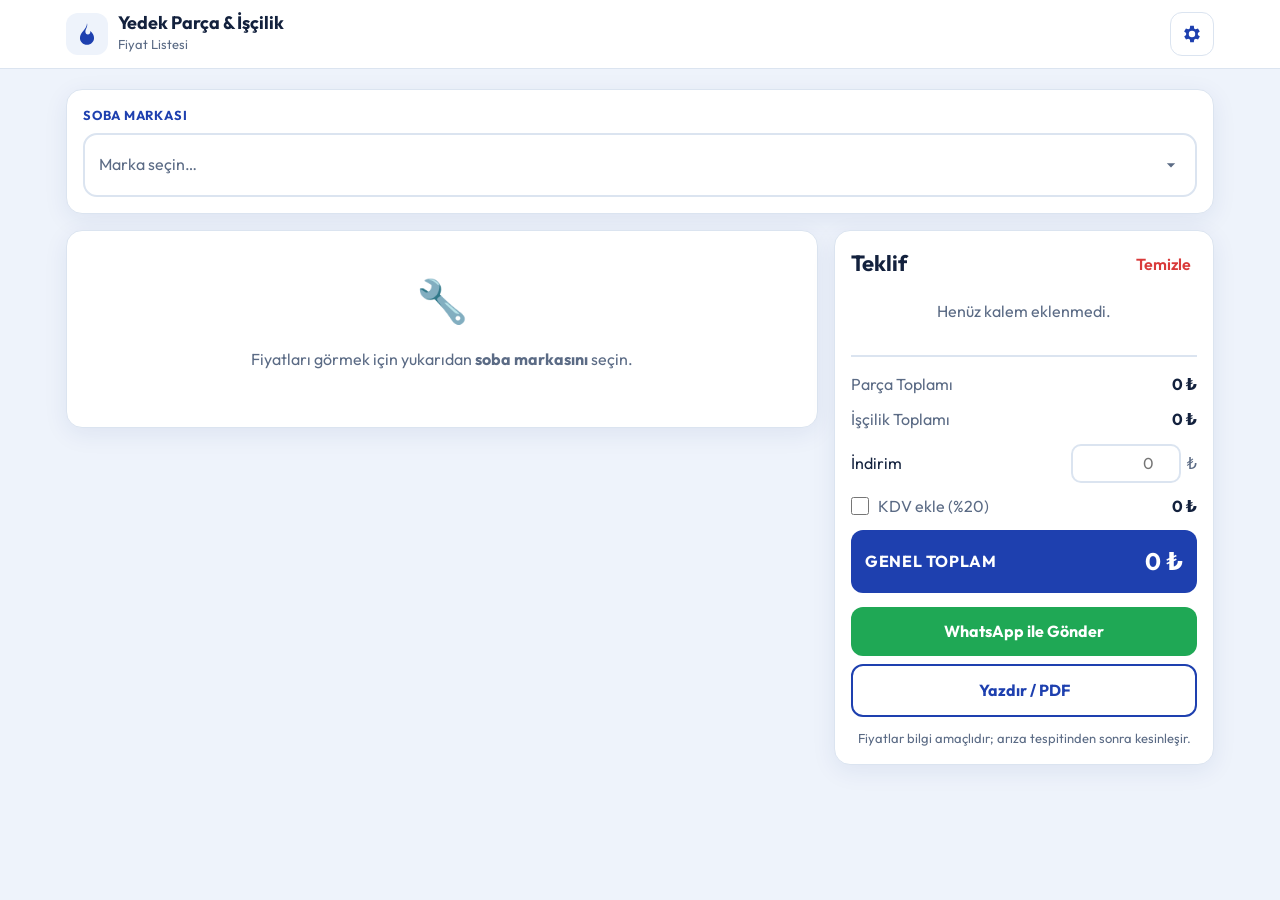
<file: soba-yedek-parca/index.html>
<!doctype html>
<html lang="tr">
<head>
  <meta charset="utf-8">
  <meta name="viewport" content="width=device-width, initial-scale=1">
  <title>Yedek Parça & İşçilik Fiyat Listesi | Doğalgaz Sobası Servisi</title>
  <meta name="description" content="Doğalgaz sobası yedek parça ve işçilik fiyat listesi. Markanızı seçin, parçaları ekleyin, toplam tutarı anında görün.">
  <meta name="robots" content="noindex">
  <link rel="preconnect" href="https://fonts.googleapis.com">
  <link rel="preconnect" href="https://fonts.gstatic.com" crossorigin>
  <link href="https://fonts.googleapis.com/css2?family=Outfit:wght@400;500;600;700;800&display=swap" rel="stylesheet">
  <link rel="stylesheet" href="assets/style.css?v=4">
</head>
<body>

<header class="top">
  <div class="wrap top-in">
    <div class="brand">
      <span class="flame" aria-hidden="true">
        <svg viewBox="0 0 24 24" width="26" height="26"><path fill="currentColor" d="M12 2c1 3.5-1.5 5.2-1.5 8 0 1.4 1 2.5 2.3 2.5 1.6 0 2.5-1.3 2.2-3.2 2.2 1.7 3.5 4 3.5 6.4C18.5 19.3 15.6 22 12 22s-6.5-2.7-6.5-6.3C5.5 10.2 12 7.5 12 2z"/></svg>
      </span>
      <div>
        <strong>Yedek Parça & İşçilik</strong>
        <small id="altBaslik">Fiyat Listesi</small>
      </div>
    </div>
    <div class="ust-sag">
      <a class="tel-btn" id="telBtn" href="#" hidden>📞 <span id="telTxt"></span></a>
      <button type="button" class="ayar-btn" id="ayarBtn" aria-label="Ayarlar ve fiyat düzenleme" title="Ayarlar / Fiyat düzenle">
        <svg viewBox="0 0 24 24" width="22" height="22"><path fill="currentColor" d="M19.4 13a7.5 7.5 0 0 0 0-2l2.1-1.6-2-3.5-2.5 1a7.3 7.3 0 0 0-1.7-1L15 3h-4l-.4 2.9a7.3 7.3 0 0 0-1.7 1l-2.5-1-2 3.5L6.6 11a7.5 7.5 0 0 0 0 2l-2.1 1.6 2 3.5 2.5-1a7.3 7.3 0 0 0 1.7 1L11 21h4l.4-2.9a7.3 7.3 0 0 0 1.7-1l2.5 1 2-3.5zM13 15.5A3.5 3.5 0 1 1 13 8.5a3.5 3.5 0 0 1 0 7z" transform="translate(-1 0)"/></svg>
      </button>
    </div>
  </div>
</header>

<main class="wrap">

  <!-- MARKA SEÇİMİ -->
  <section class="card marka-card">
    <label class="lbl" for="markaBtn">Soba Markası</label>

    <div class="mselect" id="mselect">
      <button type="button" class="mselect-btn" id="markaBtn" aria-haspopup="listbox" aria-expanded="false">
        <span class="mselect-val" id="markaVal"><span class="ph">Marka seçin…</span></span>
        <svg class="chev" viewBox="0 0 24 24" width="20" height="20"><path fill="currentColor" d="M7 10l5 5 5-5z"/></svg>
      </button>
      <ul class="mselect-list" id="markaList" role="listbox" hidden></ul>
    </div>

    <!-- yedek: gerçek select (form/erişilebilirlik için) -->
    <select id="markaSelect" class="sr-only" tabindex="-1" aria-hidden="true"></select>
  </section>

  <div class="grid">
    <!-- SOL: LİSTELER -->
    <div class="col-list">

      <div id="bosDurum" class="card bos">
        <div class="bos-ikon">🔧</div>
        <p>Fiyatları görmek için yukarıdan <b>soba markasını</b> seçin.</p>
      </div>

      <div id="listeAlan" hidden>
        <div class="tabs" role="tablist">
          <button class="tab active" data-tab="parca" role="tab">Yedek Parçalar</button>
          <button class="tab" data-tab="iscilik" role="tab">İşçilik</button>
        </div>

        <div class="arama">
          <input type="search" id="arama" placeholder="Parça / işçilik ara…" autocomplete="off">
        </div>

        <section id="tab-parca" class="tabpanel">
          <div class="secili-marka" id="seciliMarka"></div>
          <div id="parcaListe"></div>
        </section>

        <section id="tab-iscilik" class="tabpanel" hidden>
          <div id="iscilikListe"></div>
        </section>

        <details class="card ozel">
          <summary>+ Listede olmayan kalem ekle</summary>
          <form id="ozelForm" class="ozel-form">
            <input id="ozelAd" placeholder="Kalem adı (ör. Özel parça)" required>
            <input id="ozelFiyat" type="number" min="0" step="1" inputmode="numeric" placeholder="Fiyat ₺" required>
            <select id="ozelTur">
              <option value="parca">Parça</option>
              <option value="iscilik">İşçilik</option>
            </select>
            <button type="submit" class="btn">Ekle</button>
          </form>
        </details>
      </div>
    </div>

    <!-- SAĞ: SEPET / TEKLİF -->
    <aside class="col-sepet" id="sepetPanel">
      <div class="card sepet">
        <div class="sepet-bas">
          <h2>Teklif</h2>
          <button type="button" class="link-btn" id="temizle">Temizle</button>
        </div>
        <div class="sepet-marka" id="sepetMarka"></div>

        <div id="sepetBos" class="sepet-bos">Henüz kalem eklenmedi.</div>
        <div id="sepetIcerik"></div>

        <div class="toplamlar">
          <div class="satir"><span>Parça Toplamı</span><b id="tParca">0 ₺</b></div>
          <div class="satir"><span>İşçilik Toplamı</span><b id="tIscilik">0 ₺</b></div>
          <div class="satir indirim-satir">
            <label for="indirim">İndirim</label>
            <div class="indirim-in"><input type="number" id="indirim" min="0" step="1" inputmode="numeric" placeholder="0"><span>₺</span></div>
          </div>
          <label class="satir kdv">
            <span><input type="checkbox" id="kdv"> KDV ekle (%<span id="kdvOranTxt"></span>)</span>
            <b id="tKdv">0 ₺</b>
          </label>
          <div class="satir genel"><span>GENEL TOPLAM</span><b id="tGenel">0 ₺</b></div>
        </div>

        <div class="aksiyon">
          <button type="button" class="btn wa" id="waGonder">WhatsApp ile Gönder</button>
          <button type="button" class="btn ghost" id="yazdir">Yazdır / PDF</button>
        </div>
        <p class="not">Fiyatlar bilgi amaçlıdır; arıza tespitinden sonra kesinleşir.</p>
      </div>
    </aside>
  </div>
</main>

<!-- MOBİL ALT BAR -->
<div class="altbar" id="altbar">
  <div>
    <small><span id="abAdet">0</span> kalem</small>
    <strong id="abToplam">0 ₺</strong>
  </div>
  <button type="button" class="btn" id="abGor">Teklifi Gör</button>
</div>

<!-- YENİ MARKA EKLE -->
<div class="modal" id="markaModal" hidden>
  <form class="modal-kutu" id="markaForm" role="dialog" aria-modal="true" aria-labelledby="ymBaslik">
    <div class="modal-bas">
      <h2 id="ymBaslik">Yeni Marka Ekle</h2>
      <button type="button" class="kapat" data-kapat aria-label="Kapat">✕</button>
    </div>
    <label class="alan">Marka adı
      <input id="ymAd" required maxlength="40" placeholder="ör. Kumtel">
    </label>
    <label class="alan">Logo (isteğe bağlı)
      <div class="logo-sec">
        <div class="logo-onizleme" id="ymOnizleme">Logo yok</div>
        <input type="file" id="ymLogo" accept="image/*">
      </div>
    </label>
    <div class="alan-cift">
      <label class="alan">Yazı rengi
        <input type="color" id="ymRenk" value="#1e40af">
      </label>
      <label class="alan">Fiyat çarpanı
        <input type="number" id="ymCarpan" value="1" min="0.1" max="5" step="0.05" inputmode="decimal">
      </label>
    </div>
    <p class="ipucu">Çarpan 1 = baz fiyat, 1.10 = %10 pahalı, 0.95 = %5 ucuz. Marka bu telefona kaydedilir.</p>
    <div class="modal-alt">
      <button type="button" class="btn ghost" data-kapat>Vazgeç</button>
      <button type="submit" class="btn">Markayı Ekle</button>
    </div>
  </form>
</div>

<!-- AYARLAR / FİYAT DÜZENLE -->
<div class="modal" id="ayarModal" hidden>
  <div class="modal-kutu ayar-kutu" role="dialog" aria-modal="true" aria-labelledby="ayarBaslik">
    <div class="modal-bas">
      <h2 id="ayarBaslik">⚙️ Ayarlar & Fiyatlar</h2>
      <button type="button" class="kapat" data-ayar-kapat aria-label="Kapat">✕</button>
    </div>
    <div class="tabs ayar-tabs">
      <button type="button" class="tab active" data-ayar-tab="genel">Genel</button>
      <button type="button" class="tab" data-ayar-tab="parca">Parça</button>
      <button type="button" class="tab" data-ayar-tab="iscilik">İşçilik</button>
      <button type="button" class="tab" data-ayar-tab="aktar">Aktar</button>
    </div>
    <div id="ayarIcerik" class="ayar-icerik"></div>
    <div class="modal-alt ayar-alt">
      <button type="button" class="btn ghost" data-ayar-kapat>Vazgeç</button>
      <button type="button" class="btn" id="ayarKaydet">Kaydet</button>
    </div>
  </div>
</div>

<div class="bildirim" id="bildirim" role="status" hidden></div>

<!-- YAZDIRMA ŞABLONU -->
<div id="yazdirAlan" class="yazdir-alan"></div>

<script src="assets/fiyatlar.js?v=2"></script>
<script src="assets/app.js?v=6"></script>
</body>
</html>
</file>
<file: soba-yedek-parca/assets/style.css>
:root{
  --mavi:#1e40af;
  --mavi-koyu:#172f7a;
  --mavi-acik:#eef3fb;
  --cizgi:#dbe4f0;
  --metin:#13213d;
  --soluk:#5b6b85;
  --beyaz:#fff;
  --yesil:#1fa855;
  --kirmizi:#d93a3a;
  --golge:0 6px 24px rgba(23,47,122,.08);
  --r:16px;
}
*{box-sizing:border-box}
html{-webkit-text-size-adjust:100%}
body{
  margin:0;font-family:"Outfit",system-ui,-apple-system,Segoe UI,Roboto,sans-serif;
  background:var(--mavi-acik);color:var(--metin);font-size:16px;line-height:1.45;
  padding-bottom:90px;
}
button,input,select{font:inherit;color:inherit}
.wrap{max-width:1180px;margin:0 auto;padding:0 16px}
.sr-only{position:absolute!important;width:1px;height:1px;overflow:hidden;clip:rect(0 0 0 0);white-space:nowrap}

/* ÜST */
.top{background:var(--beyaz);border-bottom:1px solid var(--cizgi);position:sticky;top:0;z-index:30}
.top-in{display:flex;align-items:center;justify-content:space-between;gap:12px;height:68px}
.brand{display:flex;align-items:center;gap:10px}
.brand .flame{color:var(--mavi);display:grid;place-items:center;width:42px;height:42px;border-radius:12px;background:var(--mavi-acik)}
.brand strong{display:block;font-size:18px;line-height:1.1}
.brand small{color:var(--soluk);font-size:13px}
.tel-btn{background:var(--mavi);color:#fff;text-decoration:none;font-weight:600;padding:10px 14px;border-radius:12px;font-size:14px;white-space:nowrap}

/* KART */
.card{background:var(--beyaz);border:1px solid var(--cizgi);border-radius:var(--r);box-shadow:var(--golge)}
.marka-card{margin:20px 0 16px;padding:16px}
.lbl{display:block;font-weight:700;font-size:13px;letter-spacing:.06em;text-transform:uppercase;color:var(--mavi);margin-bottom:8px}

/* LOGOLU SELECT */
.mselect{position:relative}
.mselect-btn{
  width:100%;display:flex;align-items:center;justify-content:space-between;gap:10px;
  background:#fff;border:2px solid var(--cizgi);border-radius:14px;padding:10px 14px;min-height:64px;cursor:pointer;text-align:left;
}
.mselect-btn:focus-visible,.mselect-btn[aria-expanded="true"]{border-color:var(--mavi);outline:none}
.mselect-btn .chev{color:var(--soluk);flex:none;transition:transform .2s}
.mselect-btn[aria-expanded="true"] .chev{transform:rotate(180deg)}
.mselect-val{display:flex;align-items:center;gap:12px;min-width:0}
.mselect-val .ph{color:var(--soluk)}
.mselect-list{
  position:absolute;left:0;right:0;top:calc(100% + 6px);z-index:40;margin:0;padding:6px;list-style:none;
  background:#fff;border:1px solid var(--cizgi);border-radius:14px;box-shadow:0 18px 40px rgba(23,47,122,.18);
  max-height:min(420px,60vh);overflow:auto;
}
.mselect-list li{display:flex;align-items:center;gap:12px;padding:8px 10px;border-radius:10px;cursor:pointer}
.mselect-list li:hover,.mselect-list li.aktif{background:var(--mavi-acik)}
.mselect-list li[aria-selected="true"]{background:var(--mavi-acik);box-shadow:inset 3px 0 0 var(--mavi)}
.mad{font-weight:600}

.logo{
  flex:none;width:112px;height:44px;display:grid;place-items:center;background:#fff;border-radius:8px;overflow:hidden;
}
.logo img{max-width:100%;max-height:100%;object-fit:contain;display:block}
.logo.yedek{border:1px solid var(--cizgi)}
.logo.yedek span{font-weight:800;font-size:15px;letter-spacing:.02em;padding:0 6px;text-align:center;line-height:1.05}
.logo.buyuk{width:150px;height:56px}

/* GRID */
.grid{display:grid;grid-template-columns:1fr;gap:16px}
@media(min-width:960px){
  .grid{grid-template-columns:minmax(0,1fr) 380px;align-items:start}
  .col-sepet{position:sticky;top:84px}
  body{padding-bottom:24px}
  .altbar{display:none!important}
}

.bos{padding:40px 20px;text-align:center;color:var(--soluk)}
.bos-ikon{font-size:42px;margin-bottom:6px}

/* TABS */
.tabs{display:flex;gap:6px;background:#fff;border:1px solid var(--cizgi);padding:5px;border-radius:14px;margin-bottom:12px}
.tab{flex:1;border:0;background:transparent;padding:11px 8px;border-radius:10px;font-weight:600;cursor:pointer;color:var(--soluk)}
.tab.active{background:var(--mavi);color:#fff}
.arama input{width:100%;border:2px solid var(--cizgi);border-radius:12px;padding:12px 14px;background:#fff;margin-bottom:12px}
.arama input:focus{border-color:var(--mavi);outline:none}

.secili-marka{display:flex;align-items:center;gap:12px;background:#fff;border:1px solid var(--cizgi);border-radius:14px;padding:10px 12px;margin-bottom:12px}
.secili-marka small{display:block;color:var(--soluk);font-size:13px}
.secili-marka b{font-size:18px}

.kat{margin:0 0 14px}
.kat h3{font-size:13px;text-transform:uppercase;letter-spacing:.06em;color:var(--mavi);margin:18px 4px 8px}
.kalem{
  display:flex;align-items:center;gap:12px;background:#fff;border:1px solid var(--cizgi);border-radius:14px;
  padding:12px 12px 12px 14px;margin-bottom:8px;transition:border-color .15s,box-shadow .15s;
}
.kalem.sepette{border-color:var(--mavi);box-shadow:inset 4px 0 0 var(--mavi)}
.kalem-bilgi{flex:1;min-width:0}
.kalem-ad{font-weight:600;line-height:1.25}
.kalem-ad .mk{color:var(--soluk);font-weight:500}
.kalem-fiyat{color:var(--mavi);font-weight:700;margin-top:2px}
.ekle-btn{
  flex:none;border:0;background:var(--mavi);color:#fff;font-weight:700;border-radius:12px;height:44px;min-width:76px;padding:0 14px;cursor:pointer;
}
.ekle-btn:active{transform:scale(.97)}
.adet{display:flex;align-items:center;border:2px solid var(--mavi);border-radius:12px;overflow:hidden;flex:none;height:44px}
.adet button{border:0;background:var(--mavi-acik);color:var(--mavi);width:38px;height:100%;font-size:20px;font-weight:700;cursor:pointer}
.adet span{min-width:32px;text-align:center;font-weight:700}
.bulunamadi{text-align:center;color:var(--soluk);padding:24px}

/* ÖZEL KALEM */
.ozel{padding:12px 14px;margin-top:8px}
.ozel summary{cursor:pointer;font-weight:600;color:var(--mavi)}
.ozel-form{display:grid;grid-template-columns:1fr;gap:8px;margin-top:12px}
@media(min-width:600px){.ozel-form{grid-template-columns:2fr 1fr 1fr auto}}
.ozel-form input,.ozel-form select{border:2px solid var(--cizgi);border-radius:10px;padding:10px 12px;background:#fff;min-width:0}

/* SEPET */
.sepet{padding:16px}
.sepet-bas{display:flex;justify-content:space-between;align-items:center}
.sepet-bas h2{margin:0;font-size:22px}
.link-btn{border:0;background:none;color:var(--kirmizi);font-weight:600;cursor:pointer;padding:6px}
.sepet-marka{margin:10px 0 4px}
.sepet-marka:empty{display:none}
.sepet-bos{color:var(--soluk);padding:18px 0;text-align:center}
.sg{margin-top:10px}
.sg h4{margin:8px 0 4px;font-size:12px;letter-spacing:.06em;text-transform:uppercase;color:var(--soluk)}
.sk{display:grid;grid-template-columns:1fr auto;gap:2px 10px;padding:10px 0;border-bottom:1px dashed var(--cizgi)}
.sk-ad{font-weight:600;font-size:15px;line-height:1.25}
.sk-tutar{font-weight:700;text-align:right}
.sk-alt{display:flex;align-items:center;gap:8px;color:var(--soluk);font-size:14px}
.sk-alt .adet{height:32px;border-width:1px}
.sk-alt .adet button{width:30px;font-size:16px}
.sk-alt .adet span{min-width:26px;font-size:14px}
.sil{border:0;background:none;color:var(--kirmizi);cursor:pointer;font-size:14px;padding:4px;justify-self:end}

.toplamlar{margin-top:14px;border-top:2px solid var(--cizgi);padding-top:10px}
.satir{display:flex;justify-content:space-between;align-items:center;padding:6px 0;gap:10px}
.satir span{color:var(--soluk)}
.kdv{cursor:pointer}
.kdv input{accent-color:var(--mavi);width:18px;height:18px;vertical-align:-3px;margin:0 6px 0 0}
.indirim-in{display:flex;align-items:center;gap:6px}
.indirim-in input{width:110px;border:2px solid var(--cizgi);border-radius:10px;padding:6px 10px;text-align:right}
.genel{margin-top:6px;background:var(--mavi);color:#fff;border-radius:12px;padding:14px}
.genel span{color:#fff;font-weight:700;letter-spacing:.04em}
.genel b{font-size:24px}

.aksiyon{display:grid;gap:8px;margin-top:14px}
.btn{border:0;background:var(--mavi);color:#fff;font-weight:700;border-radius:12px;padding:13px 16px;cursor:pointer}
.btn.wa{background:var(--yesil)}
.btn.ghost{background:#fff;color:var(--mavi);border:2px solid var(--mavi)}
.not{font-size:13px;color:var(--soluk);margin:12px 0 0;text-align:center}

/* MOBİL ALT BAR */
.altbar{
  position:fixed;left:0;right:0;bottom:0;z-index:35;background:#fff;border-top:1px solid var(--cizgi);
  display:flex;align-items:center;justify-content:space-between;gap:12px;padding:10px 16px calc(10px + env(safe-area-inset-bottom));
  box-shadow:0 -6px 20px rgba(23,47,122,.08);
}
.altbar small{display:block;color:var(--soluk)}
.altbar strong{font-size:22px;color:var(--mavi)}

/* YAZDIR */
.yazdir-alan{display:none}
@media print{
  body{background:#fff;padding:0}
  body > *:not(.yazdir-alan){display:none!important}
  .yazdir-alan{display:block;font-family:"Outfit",Arial,sans-serif;color:#000;padding:10px}
  .yazdir-alan table{width:100%;border-collapse:collapse;margin-top:12px}
  .yazdir-alan th,.yazdir-alan td{border:1px solid #bbb;padding:7px 9px;text-align:left;font-size:13px}
  .yazdir-alan td.r,.yazdir-alan th.r{text-align:right}
  .yazdir-alan .ust{display:flex;justify-content:space-between;align-items:center;border-bottom:3px solid #1e40af;padding-bottom:10px}
  .yazdir-alan .ust img{max-height:50px;max-width:160px}
  .yazdir-alan tfoot td{font-weight:700}
}
@media(max-width:480px){
  .brand strong{font-size:15px}
  .brand small{font-size:12px}
  .tel-btn{padding:9px 11px;font-size:13px}
}

/* YENİ MARKA */
.mselect-list li .mad{flex:1}
.marka-sil{border:0;background:none;color:var(--kirmizi);font-size:16px;width:36px;height:36px;border-radius:8px;cursor:pointer;flex:none}
.marka-sil:hover{background:#fdeaea}
.mselect-list li.yeni-marka{color:var(--mavi);font-weight:700;justify-content:center;border-top:1px dashed var(--cizgi);margin-top:4px;border-radius:0 0 10px 10px;min-height:52px}
.modal{position:fixed;inset:0;z-index:60;background:rgba(19,33,61,.5);display:flex;align-items:flex-end;justify-content:center}
.modal[hidden]{display:none}
@media(min-width:600px){.modal{align-items:center}}
body.modal-acik{overflow:hidden}
.modal-kutu{background:#fff;width:100%;max-width:460px;border-radius:20px 20px 0 0;padding:18px 16px calc(18px + env(safe-area-inset-bottom));max-height:92vh;overflow:auto}
@media(min-width:600px){.modal-kutu{border-radius:20px}}
.modal-bas{display:flex;justify-content:space-between;align-items:center;margin-bottom:8px}
.modal-bas h2{margin:0;font-size:20px}
.kapat{border:0;background:var(--mavi-acik);width:38px;height:38px;border-radius:10px;cursor:pointer;font-size:16px}
.alan{display:block;font-weight:600;font-size:14px;margin-top:12px}
.alan input:not([type=file]):not([type=color]){display:block;width:100%;margin-top:6px;border:2px solid var(--cizgi);border-radius:10px;padding:11px 12px;font-weight:400}
.alan input:focus{border-color:var(--mavi);outline:none}
.alan input[type=color]{display:block;margin-top:6px;width:100%;height:46px;border:2px solid var(--cizgi);border-radius:10px;padding:3px;background:#fff}
.alan-cift{display:grid;grid-template-columns:1fr 1fr;gap:10px}
.logo-sec{display:flex;align-items:center;gap:10px;margin-top:6px;font-weight:400}
.logo-sec input{min-width:0;font-size:14px}
.logo-onizleme{flex:none;width:120px;height:50px;border:2px dashed var(--cizgi);border-radius:10px;display:grid;place-items:center;color:var(--soluk);font-size:12px;overflow:hidden}
.logo-onizleme img{max-width:100%;max-height:100%;object-fit:contain}
.ipucu{font-size:13px;color:var(--soluk);margin:10px 0 0}
.modal-alt{display:grid;grid-template-columns:1fr 1.4fr;gap:8px;margin-top:16px}

/* AYARLAR */
.ust-sag{display:flex;align-items:center;gap:8px}
.tel-btn[hidden]{display:none}
.ayar-btn{border:1px solid var(--cizgi);background:#fff;color:var(--mavi);width:44px;height:44px;border-radius:12px;display:grid;place-items:center;cursor:pointer;flex:none}
.ayar-kutu{max-width:560px;display:flex;flex-direction:column;height:92vh;padding-bottom:0}
@media(min-width:600px){.ayar-kutu{height:auto;max-height:90vh}}
.ayar-tabs{margin:6px 0 0;flex:none}
.ayar-tabs .tab{padding:9px 4px;font-size:14px}
.ayar-icerik{flex:1;overflow:auto;padding:4px 2px 14px;-webkit-overflow-scrolling:touch}
.ayar-alt{flex:none;position:sticky;bottom:0;background:#fff;padding:12px 0 calc(14px + env(safe-area-inset-bottom));margin-top:0;border-top:1px solid var(--cizgi)}
.alan select.tam,select.tam{display:block;width:100%;margin-top:6px;border:2px solid var(--cizgi);border-radius:10px;padding:11px 12px;background:#fff;font-weight:400}
.tam{width:100%;margin-top:10px}
.ed-satir{display:flex;align-items:center;gap:8px;padding:10px 0;border-bottom:1px dashed var(--cizgi)}
.ed-ad{flex:1;min-width:0;display:grid;gap:4px}
.ed-ad b{font-size:15px;line-height:1.25}
.ed-ad small{color:var(--soluk);font-size:12px}
.ed-satir input{width:100%;border:2px solid var(--cizgi);border-radius:10px;padding:9px 10px;background:#fff;min-width:0}
.ed-satir input:focus{border-color:var(--mavi);outline:none}
.ed-satir input.ed-kat{font-size:13px;padding:5px 10px;color:var(--soluk);border-width:1px}
.ed-fiyat{flex:none;width:112px;display:flex;align-items:center;gap:4px}
.ed-fiyat input{text-align:right;font-weight:700}
.ed-fiyat span{color:var(--soluk)}
.ed-sil{flex:none;border:0;background:#fdeaea;width:40px;height:40px;border-radius:10px;cursor:pointer;font-size:16px}
.btn.tehlike{background:#fff;color:var(--kirmizi);border:2px solid var(--kirmizi);margin-top:24px}
.dosya-btn{display:block;text-align:center}
.bildirim{position:fixed;left:50%;transform:translateX(-50%);bottom:96px;z-index:80;background:var(--metin);color:#fff;padding:10px 18px;border-radius:999px;font-weight:600;box-shadow:var(--golge)}
.bildirim[hidden]{display:none}
.aktar-kart{border:1px solid var(--cizgi);border-radius:14px;padding:14px;margin-top:12px}
.aktar-kart h3{margin:0;font-size:17px}
.aktar-kart .ipucu{margin-top:6px}
</file>
